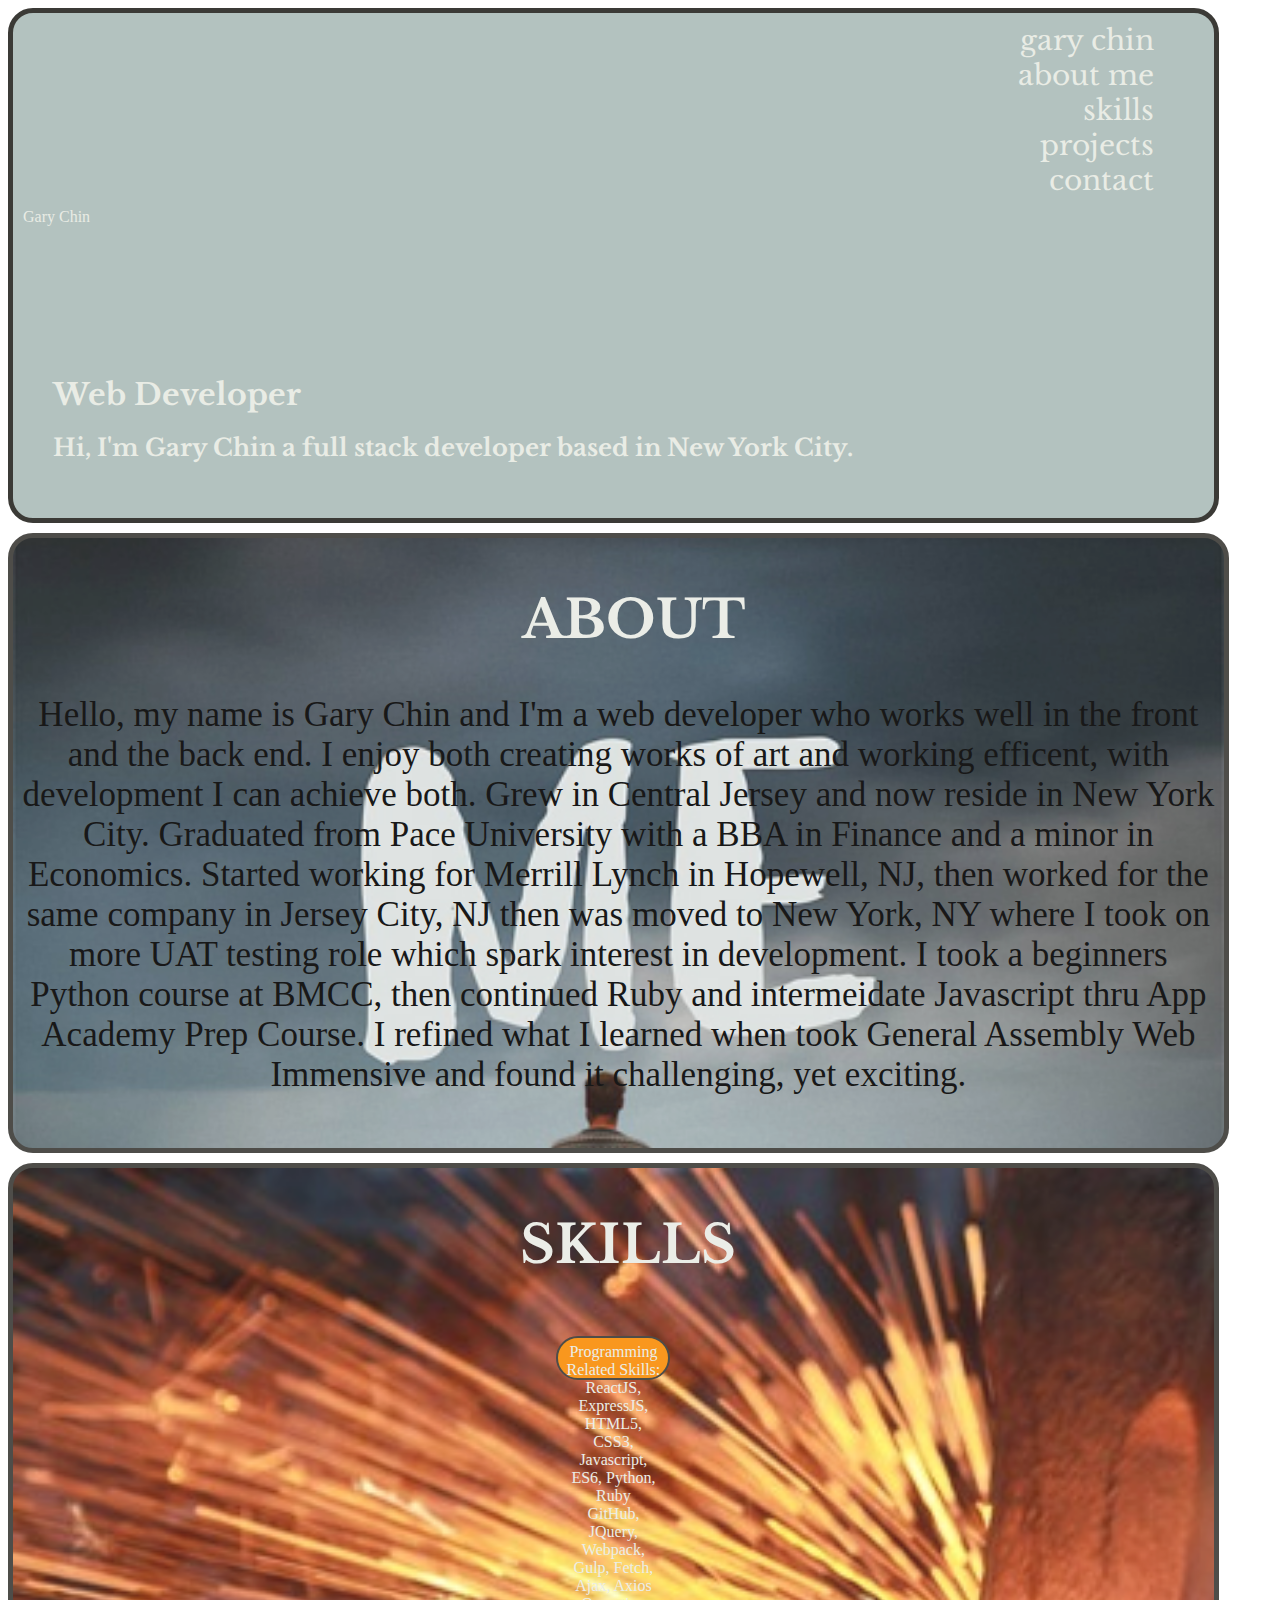
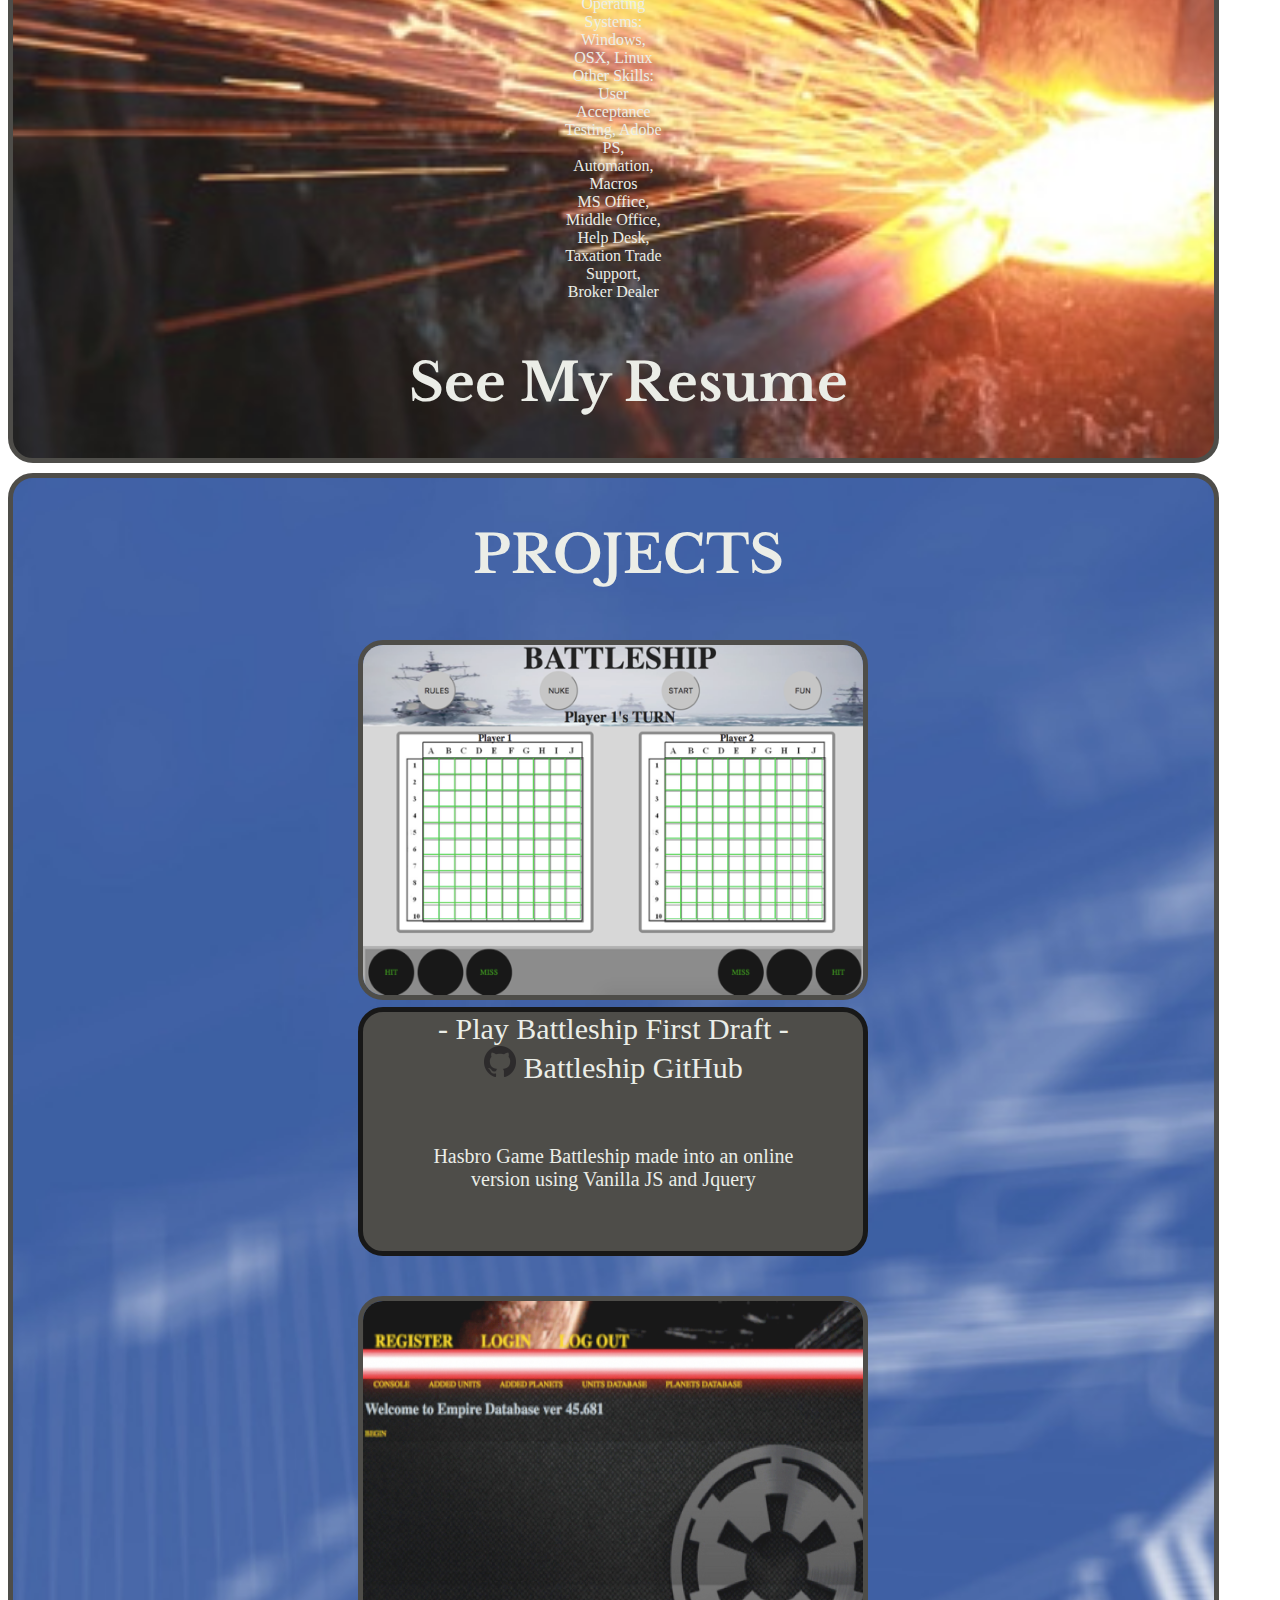
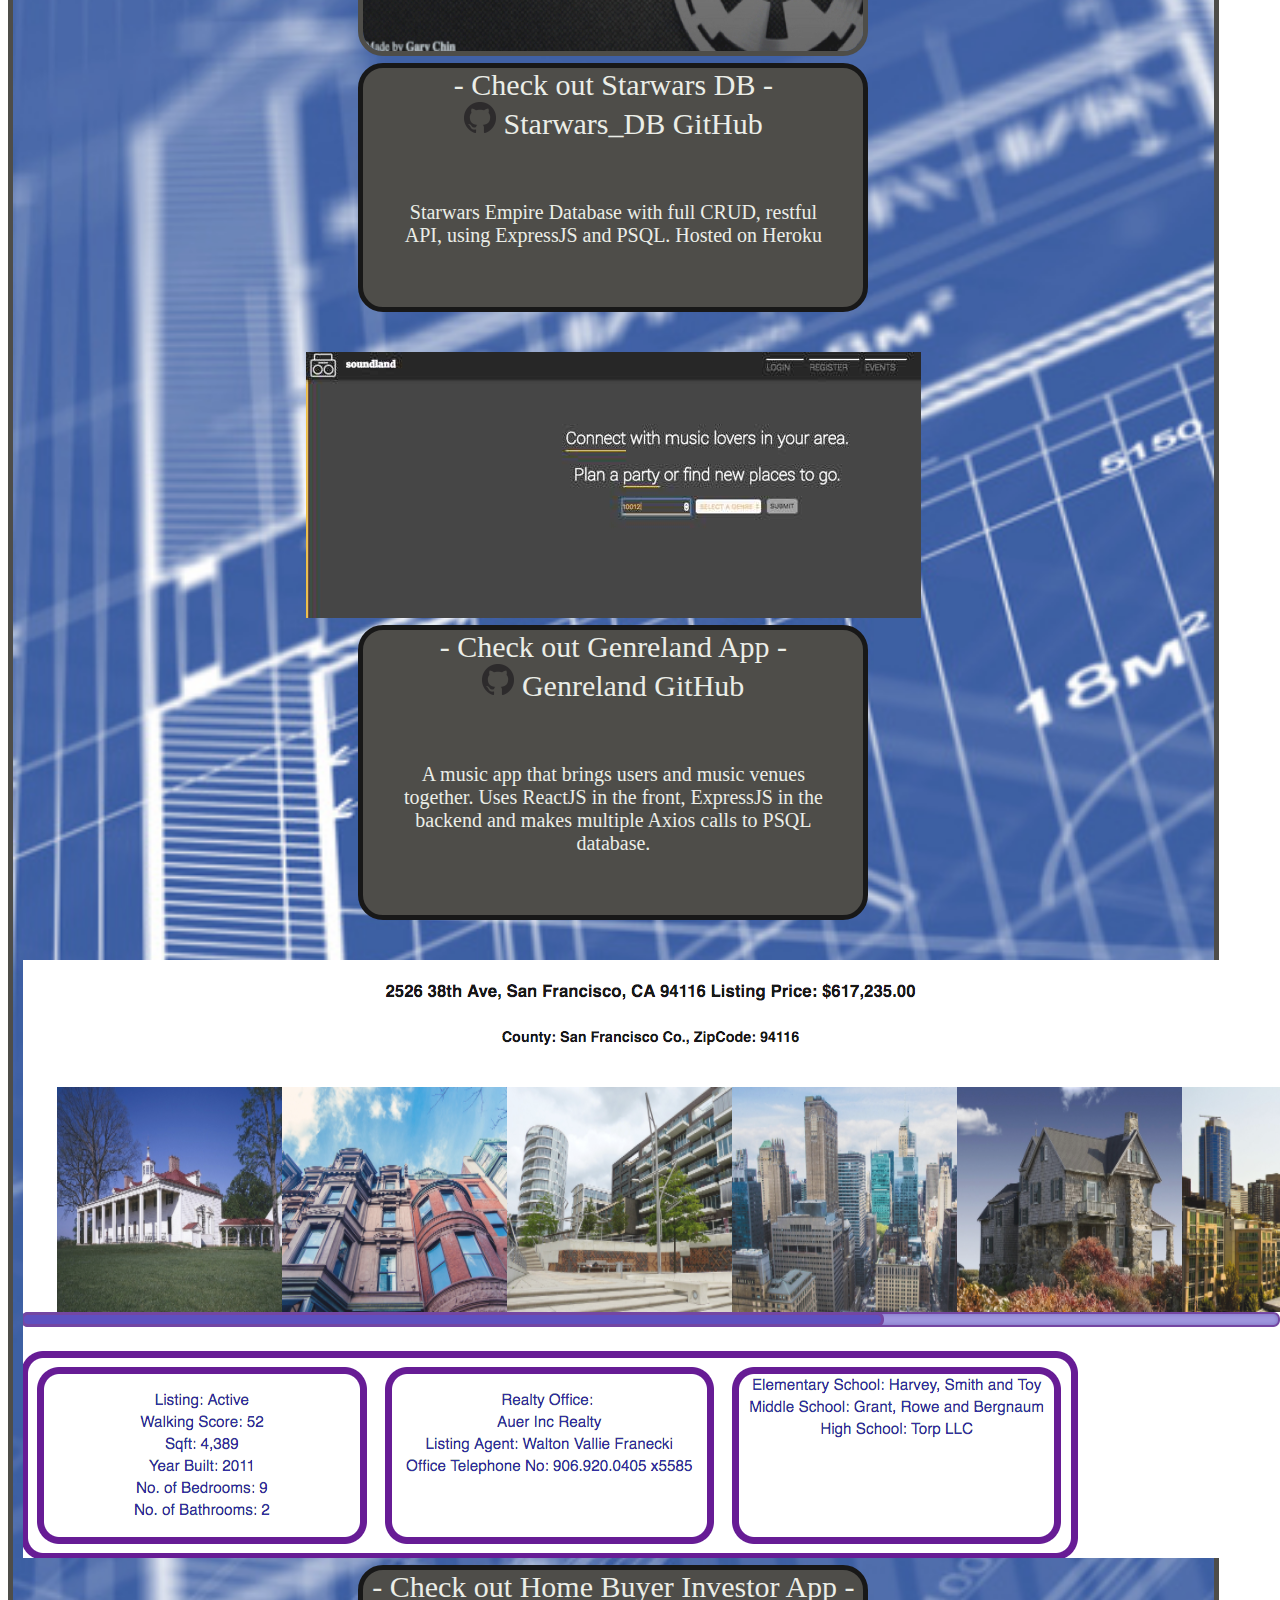
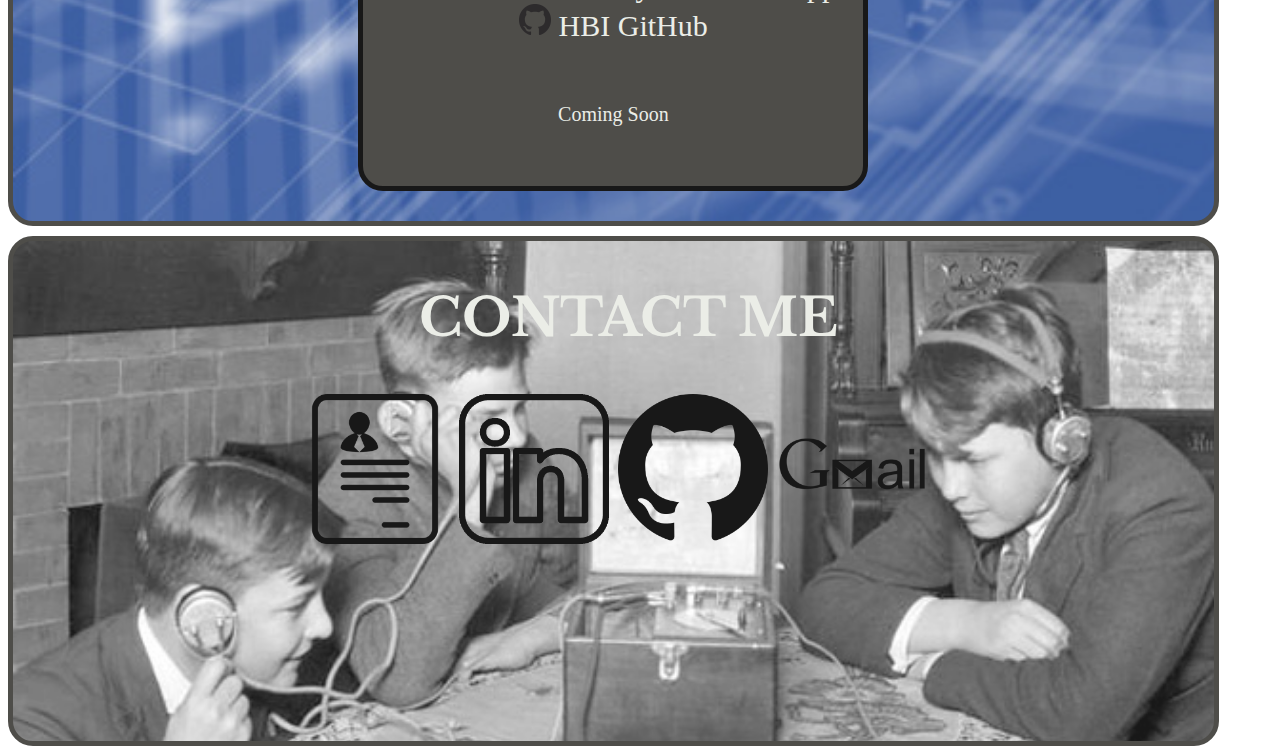
<file: index.html>
<!DOCTYPE html>
<html>
  <head>
    <meta charset="utf-8">
  <link rel="stylesheet" type="text/css" href="https://fonts.googleapis.com/css?family=Tangerine">
  <link rel="stylesheet" type="text/css" href="https://fonts.googleapis.com/css?family=Libre+Baskerville">
  <link rel ="stylesheet" type="text/css" href="style.css">
  <link rel ="stylesheet" type="text/css" href="script.js">

  <title>Developer Gary Chin</title>
  </head>
  <body>
      
  <div id="container"> 

      <header>
          <div id="toplinks">
            <a href="http://www.gary-chin.com"> gary chin </a><br/>
            <a href="#aboutme"> about me </a><br/>
            <a href="#skills"> skills </a><br/>
            <a href="#mywork"> projects </a><br/> 
            <a href="#contactme"> contact </a><br/> 
          </div>
      </header> 
      
      <div id="headline">
        <div id="name">Gary Chin</div>
        <h1> Web Developer </h1>
        <h2> Hi, I'm Gary Chin a full stack developer based in New York City. </h2>
        
      </div>
    </div>

      <div id="aboutme"><h2>ABOUT</h2>
        <div id="about">
        Hello, my name is Gary Chin and I'm a web developer who works well in the front and the back end.  
        I enjoy both creating works of art and working efficent, with development I can achieve both.
        Grew in Central Jersey and now reside in New York City. Graduated from Pace University with a BBA in Finance and a minor in Economics. Started working for Merrill Lynch in Hopewell, NJ, then worked for the same company in Jersey City, NJ then was moved to New York, NY where I took on more UAT testing role which spark interest in development.  I took a beginners Python course at BMCC, then continued Ruby and intermeidate Javascript thru App Academy Prep Course. I refined what I learned when took General Assembly Web Immensive and found it challenging, yet exciting.
        </div>
      </div>

      <div id="skills"><h2> SKILLS </h2>
        <div id="workexp">
           
           <p>Programming Related Skills: <br/> ReactJS, ExpressJS, HTML5, CSS3, Javascript, ES6, Python, Ruby <br/> GitHub, JQuery, Webpack, Gulp, Fetch, Ajax, Axios <br/> 
            Operating Systems: Windows, OSX, Linux <br/>
           Other Skills: <br/> User Acceptance Testing, Adobe PS, Automation, Macros <br/> MS Office, Middle Office, Help Desk, Taxation Trade Support, Broker Dealer </p>
           <a href="#contacts"><h2> See My Resume </h2></a>
    
          </div>
      </div>
    
    
    
      <div id="mywork"><h2>PROJECTS</h2>
        <div id="projectheader"></div>

        <div class="project">
          <div id="battleship">
            <a href="http://battleship-final.bitballoon.com/">
              <img src='./img/battleship.png' alt='battleship'>
            </a>
          </div>
          <div class="names">
            <a href="http://battleship-final.bitballoon.com/"> - Play Battleship First Draft - </a></br/>
            <a href="https://github.com/Gnyc1001/Unit1Project"/>
            <img src='./img/github32px.png' classname="git" alt='git'> Battleship GitHub </a>
            <p>Hasbro Game Battleship made into an online version using Vanilla JS and Jquery</p>
          </div>
        </div>

        <div class="project">
            <div id="starwars">
                <a href="https://thawing-headland-25589.herokuapp.com/">
                  <img src='./img/starwars.jpg' alt='starwars'>
                </a>
            </div>
            <div class="names">
            <a href="https://thawing-headland-25589.herokuapp.com/"> - Check out Starwars DB - </a><br/>
            <a href="https://github.com/Gnyc1001/project2"/>
            <img src='./img/github32px.png' classname="git" alt='git'>  Starwars_DB GitHub </a>
            <p>Starwars Empire Database with full CRUD, restful API, using ExpressJS and PSQL.  Hosted on Heroku</p>
          </div>
        </div>

        <div class="project">
          <div id="genreland">
              <a href="https://mighty-fjord-94542.herokuapp.com/">
                <img src='./img/genre.jpg' alt='genreland'>
              </a>
          </div>
          <div class="names">
          <a href="https://mighty-fjord-94542.herokuapp.com/"> - Check out Genreland App - </a><br/>
          <a href="https://github.com/Gnyc1001/GenreLand"/>
          <img src='./img/github32px.png' classname="git" alt='git'>  Genreland GitHub </a>
          <p> A music app that brings users and music venues together.  Uses ReactJS in the front, ExpressJS in the backend and makes multiple Axios calls to PSQL database. </p>
        </div>
      </div>

      <div class="project">
        <div id="hbi">
            <a href="https://blank/">
              <img src='./img/hbi.png' alt='HBI'>
            </a>
        </div>
        <div class="names">
        <a href="https://blank"> - Check out Home Buyer Investor App - </a><br/>
        <a href="https://github.com/Gnyc1001/Project4"/>
        <img src='./img/github32px.png' classname="git" alt='git'>  HBI GitHub </a>
        <p> Coming Soon </p>
      </div>
    </div>

  </div>

      <div id="contactme"><h2> CONTACT ME </h2>
          <div id="contacts">
      
              <a href="https://docs.google.com/document/d/157q1Urnk67HEk5CdD8u7XDzuLk4uabj8ctvcEPDVJxw/edit?usp=sharing">
                <img src='./img/resume.png' alt='my resume'></a>
              <a href="https://www.linkedin.com/in/gary-chin/"><img src='./img/linkedin.png' alt='my linkedin'></a>
              <a href="https://github.com/Gnyc1001"><img src='./img/github256.png' alt='github'></a>
              <a href="mailto:garychin100@gmail.com?subject=Mail from Our site"><img src='./img/gmail.png' alt='gmail'></a>
        
          </div>
        </div>
      </div>
      
      </div>
    </div>
  </div>
  </body>
  <script src="script.js"></script>
</html>
</file>
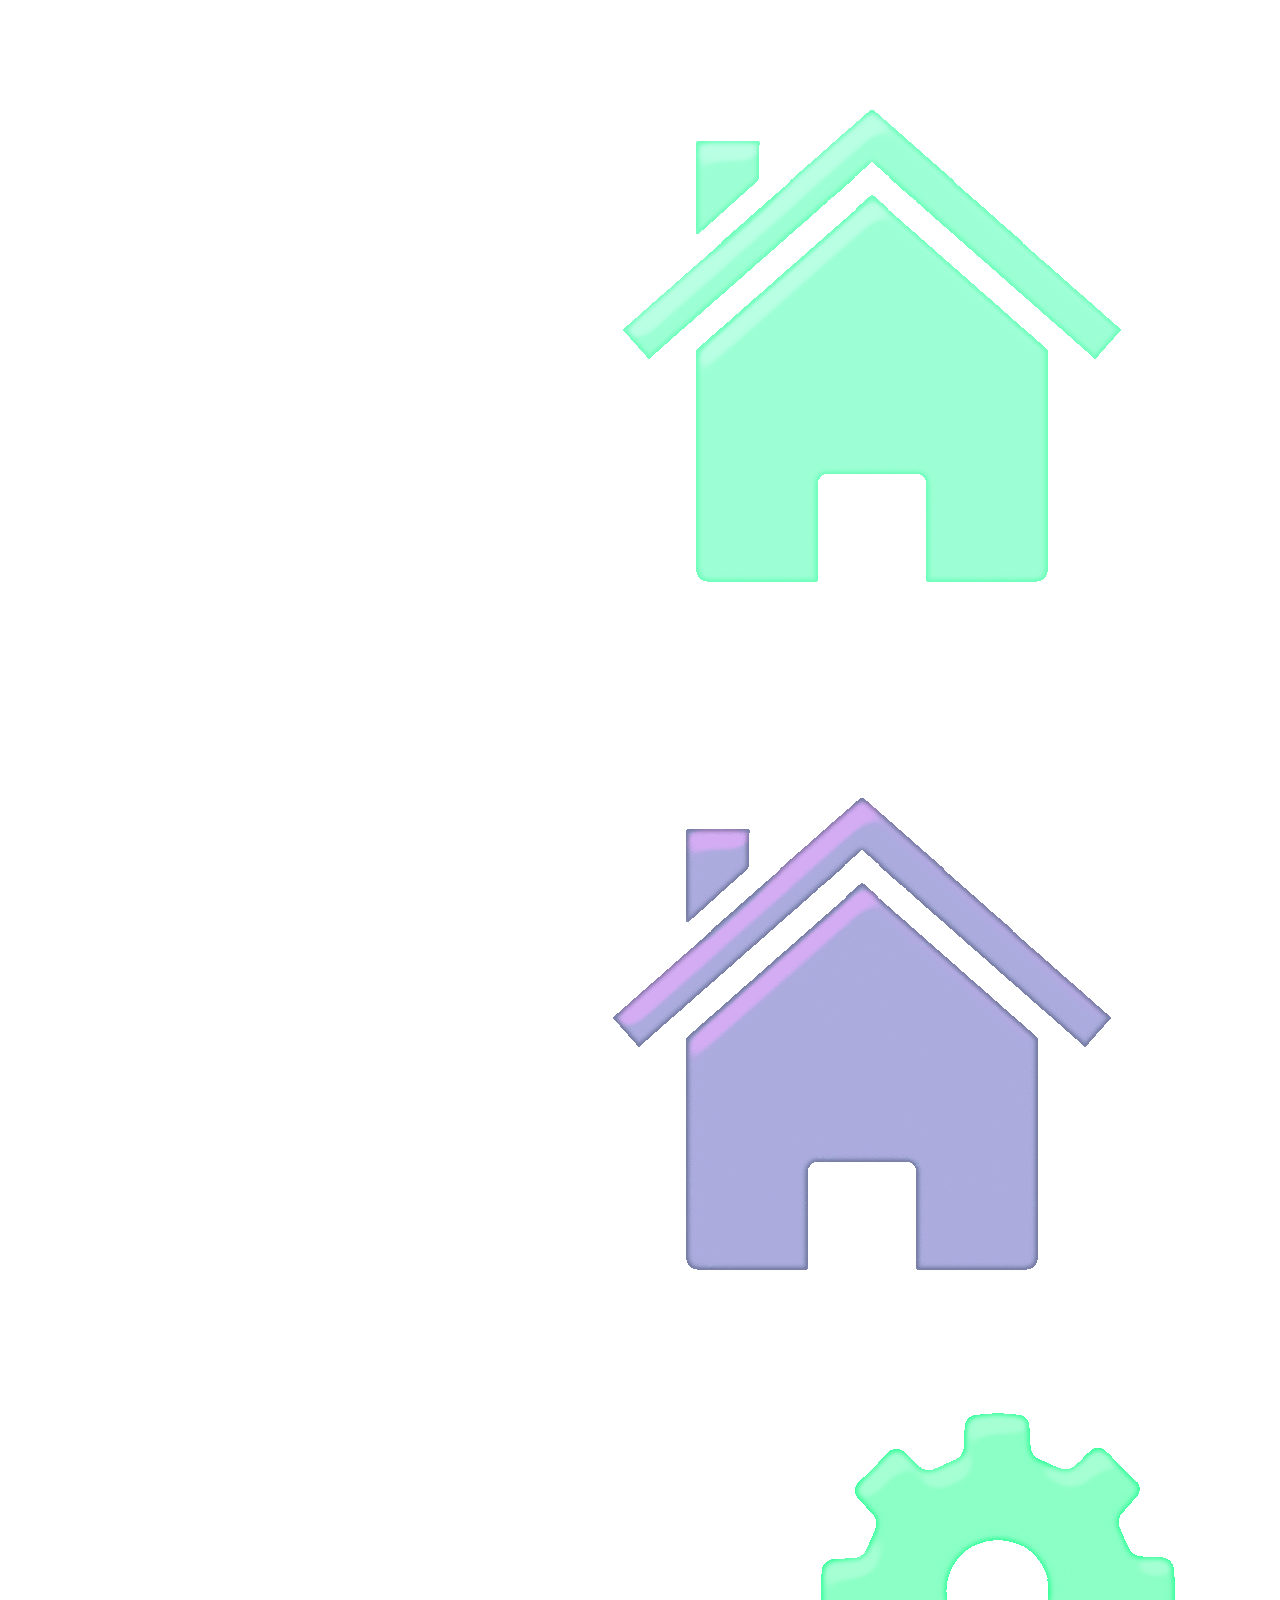
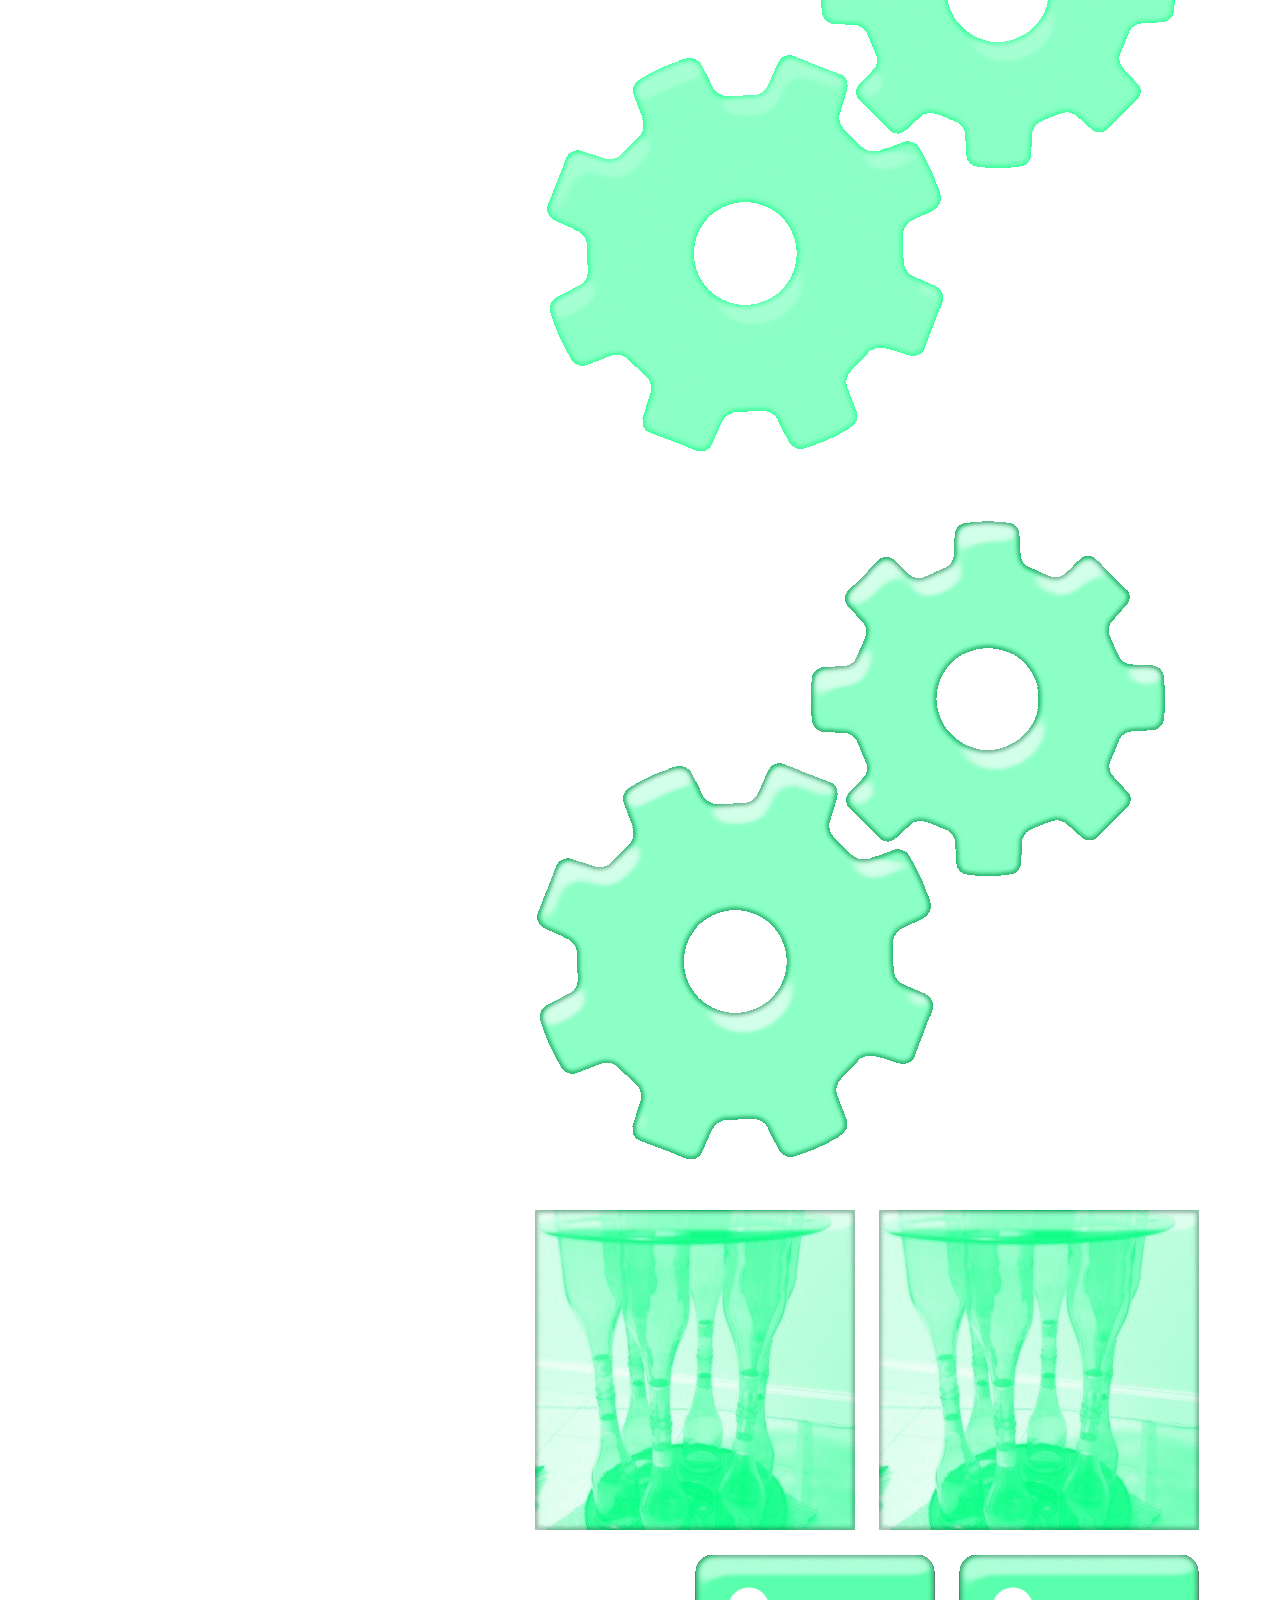
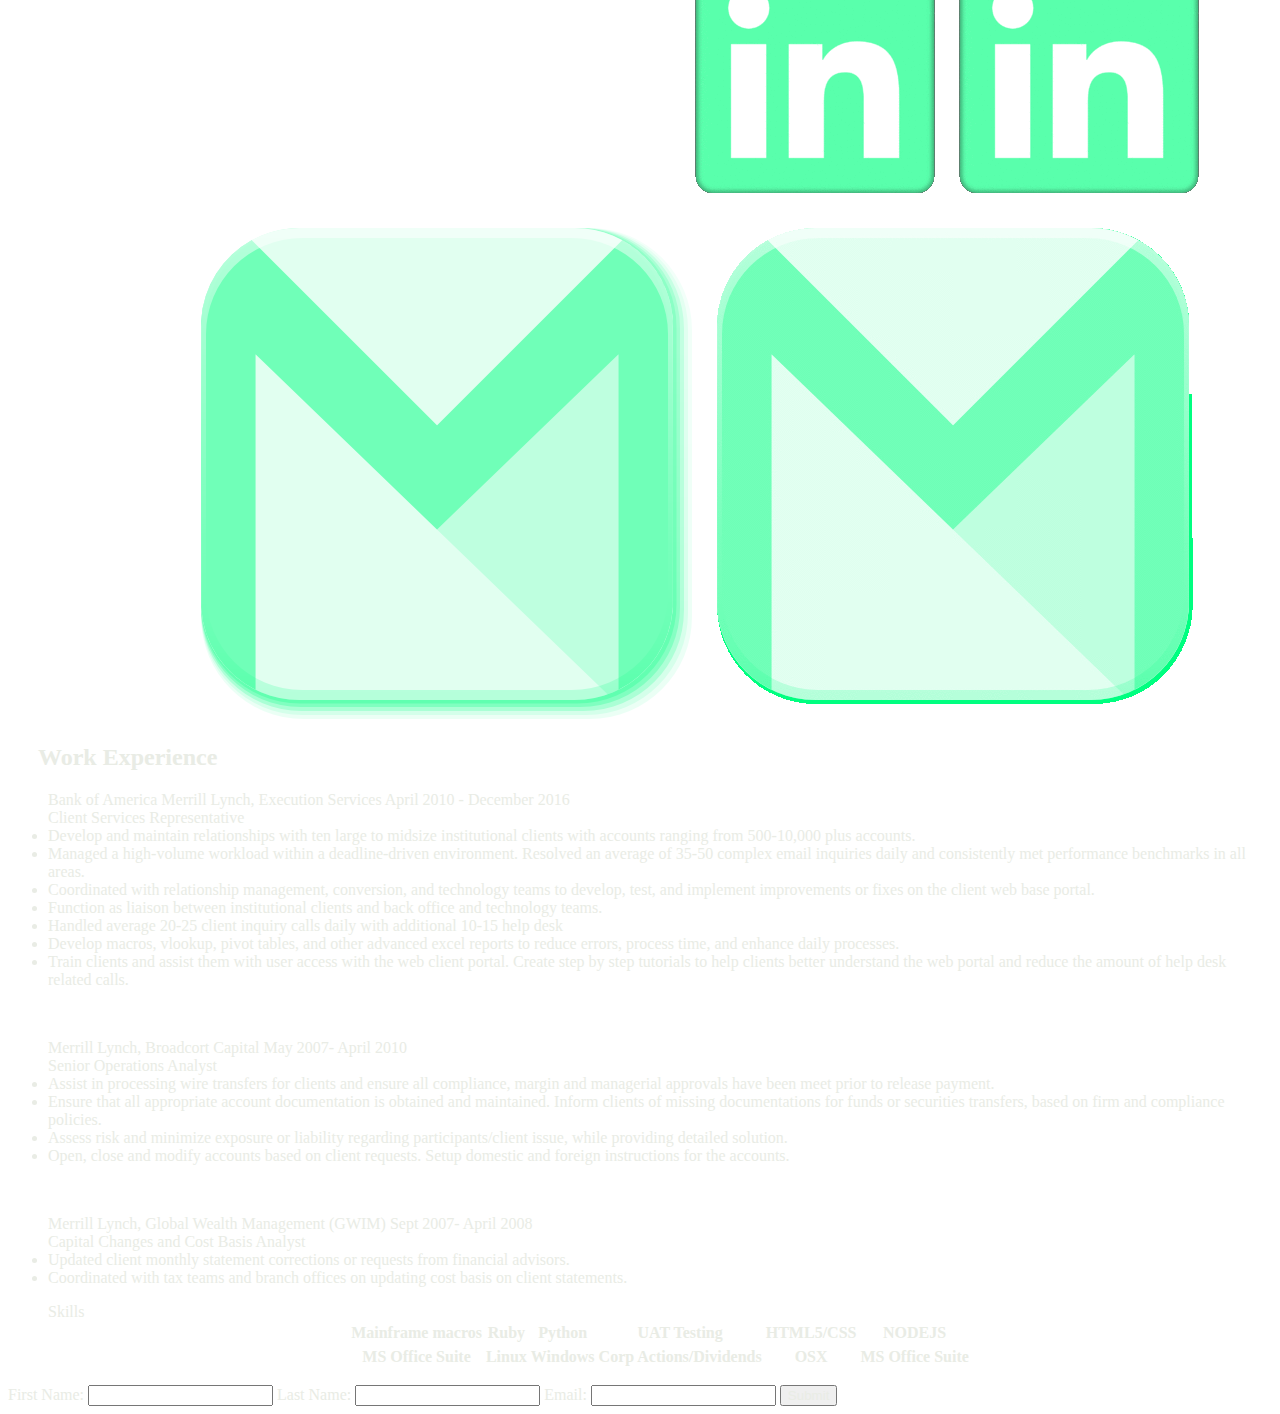
<file: pg2.html>
<!DOCTYPE html>
<html>
  <head>
    <meta charset="utf-8">
    <link rel="stylesheet" type="text/css" href="https://fonts.googleapis.com/css?family=Spectral">
    <link rel ="stylesheet" type="text/css" href="style.css">
    <link rel ="stylesheet" type="text/css" href="script.js">
    <title>About Gary Chin</title>
  </head>

  <body>
    <!-- main links -->
      <header>
   <div class="mlink" title="Home"><a href="index.html">
     <img src="imgst/home.gif" alt="Home" class="imgs">
     <img src="imgst/home1.gif" class="img-top"></a></div>
   <div class="mlink">
   <a href="page2.html" title="Skills and Work Experience">
     <img src="imgst/skill.gif" alt="Skills" class="imgs">
     <img src="imgst/work.gif" class="img-top"></a></div>
   <div class="mlink">
   <a href="page3.html" title="Art and Volunteering">
     <img src="imgst/art.gif" alt="Art" class="imgs">
     <img src="imgst/art1.gif" class="img-top"></a></div>
   <div class="mlink">
   <a href="https://www.linkedin.com/in/gary-chin-b4609788/" title="My Linkedin">
     <img src="imgst/link.gif" alt="Linkedin" class="imgs">
     <img src="imgst/link1.gif" class="img-top"></a></div>
   <div class="mlink">
   <a href="matilto:GaryChin100@gmail.com" title="My Email">
     <img src="imgst/gmail.png" alt="Gmail" class="imgs">
     <img src="imgst/gmail1.gif" class="img-top"></a></div></header>

<h2>Work Experience</h2>

<ul class="rounded">Bank of America Merrill Lynch, Execution Services <span class="date">April 2010 - December 2016</span><br><span class="title">Client Services Representative</span>

<li>Develop and maintain relationships with ten large to midsize institutional clients with accounts ranging from 500-10,000 plus accounts.</li>
<li>Managed a high-volume workload within a deadline-driven environment. Resolved an average of 35-50 complex email inquiries daily and consistently met performance benchmarks in all areas.</li>
<li>Coordinated with relationship management, conversion, and technology teams to develop, test, and implement improvements or fixes on the client web base portal.</li>
<li>Function as liaison between institutional clients and back office and technology teams.</li>
<li>Handled average 20-25 client inquiry calls daily with additional 10-15 help desk</li>
<li>Develop macros, vlookup, pivot tables, and other advanced excel reports to reduce errors, process time, and enhance daily processes.
<li>Train clients and assist them with user access with the web client portal. Create step by step tutorials to help clients better understand the web portal and reduce the amount of help desk related calls.</li></ul><br>

<ul class="rounded">Merrill Lynch, Broadcort Capital <span class="date">May 2007- April 2010</span><br><span class="title">Senior Operations Analyst</span>

<li>Assist in processing wire transfers for clients and ensure all compliance, margin and managerial approvals have been meet prior to release payment.</li>
<li>Ensure that all appropriate account documentation is obtained and maintained. Inform clients of missing documentations for funds or securities transfers, based on firm and compliance policies.</li>
<li>Assess risk and minimize exposure or liability regarding participants/client issue, while providing detailed solution.</li>
<li>Open, close and modify accounts based on client requests.  Setup domestic and foreign instructions for the accounts.</li></ul><br>

<ul class="rounded">Merrill Lynch, Global Wealth Management (GWIM) <span class="date">Sept 2007- April 2008</span><br><span class="title">Capital Changes and Cost Basis Analyst</span>

<li>Updated client monthly statement corrections or requests from financial advisors.</li>
<li>Coordinated with tax teams and branch offices on updating cost basis on client statements.</li></ul>

 <!-- expand skills -->
 <ul><table align="center" class="rounded">Skills
 <tr><th>Mainframe macros</th><th>Ruby</th><th>Python</th><th>UAT Testing</th><th>HTML5/CSS</th><th>NODEJS</th></tr>
 <tr></tr><th>MS Office Suite</th><th>Linux</th><th>Windows</th>
 <th>Corp Actions/Dividends</th><th>OSX</th><th>MS Office Suite</th></tr></table></ul>

<footer><form name="signup" method="post">
        First Name: <input type="text" name="first_name">
        Last Name: <input type="text" name="last_name">
        Email: <input type="email" name="email">
      <input type="submit" href="#" id="smail">
      </form></footer>
  <script src="script.js"></script>
  </body>
</html>
</file>
<file: style.css>
*{ text-decoration: none;  color: #e9ece5; }

::-webkit-scrollbar {
    width: 1.2em;
  }
  
  ::-webkit-scrollbar-track {
    -webkit-box-shadow: inset 0 0 6px rgba(3, 0, 96, 0.3);
    background-color: transparent;
    border-radius: 15px; border: 2px solid rgb(49, 86, 217);
  }
  
  ::-webkit-scrollbar-thumb {
  background-color: transparent; outline: 1px solid #32309f;
  border-radius: 25px; border: 3px solid rgb(23, 30, 154);
  }

header { 
    height: 100%; width: 95%; 
    background: transparent; background-size: cover; text-align: right; margin-right: 15px;
     }

#toplinks {  margin-top: 10px; }  

#toplinks a { font-family: 'Libre Baskerville', serif; font-size: 28px; margin-top: 15px; text-decoration: none; text-align: right; 
}

h1, h2 { font-family: 'Libre Baskerville', serif; margin-left: 30px; }

h1 { font-size: 30px; margin-top: 150px;
}

#container { background-color: #b3c2bf; width: 95%; height: 100%; border-radius: 25px; border: 5px solid #3b3a36; }

#headline { width: 95%; height: 300px; padding: 10px; border-radius: 25px; }

#aboutme, #mywork, #skills, #contactme { text-align: center; font-size: 35px; margin: 10px 0 10px 0; border-radius: 25px; border: 5px solid #3b3a36; width: 95%; font-size: 35px; opacity: 0.9; }

#aboutme { 
background-image: url('./img/me.jpg'); background-size: cover; background-repeat: no-repeat; 
height: 600px; padding: 5px; }

#about { color: black; }

#mywork { 
  background-image: url('./img/blueprint.jpg'); background-size: cover; background-repeat: no-repeat; }

#skills { 
background-image: url('./img/skills.jpg'); background-size: cover; background-repeat: no-repeat; }

#workexp p { 
background-color: #f98c06; padding: 5px; font-size: 16px; border: 2px solid #3b3a36; height: 30px; width: 100px; display: inline-block; border-radius: 25px; border: 2px solid #3b3a36; }

#contactme { 
background-image: url('./img/contact.jpg'); background-size: cover; background-repeat: no-repeat;  height: 500px; }

#battleship, #starwars { background-size: cover; background-repeat: no-repeat; height: auto;  }

#starwars img, #battleship img { width: 500px; height: 350px; border-radius: 25px; border: 5px solid #3b3a36; }

.project { font-size: 30px; font-weight: 900px; margin: 20px 0 20px 0; padding: 10px; }

.names { background-color: #3b3a36; text-align: center; margin: 0px auto 0 auto;
  width: 500px; height: auto; border-radius: 25px; border: 5px solid black;  }
  p { font-size: 20px; padding: 40px; }

  #contacts img { width: 150px; height: 150px; }
</file>
